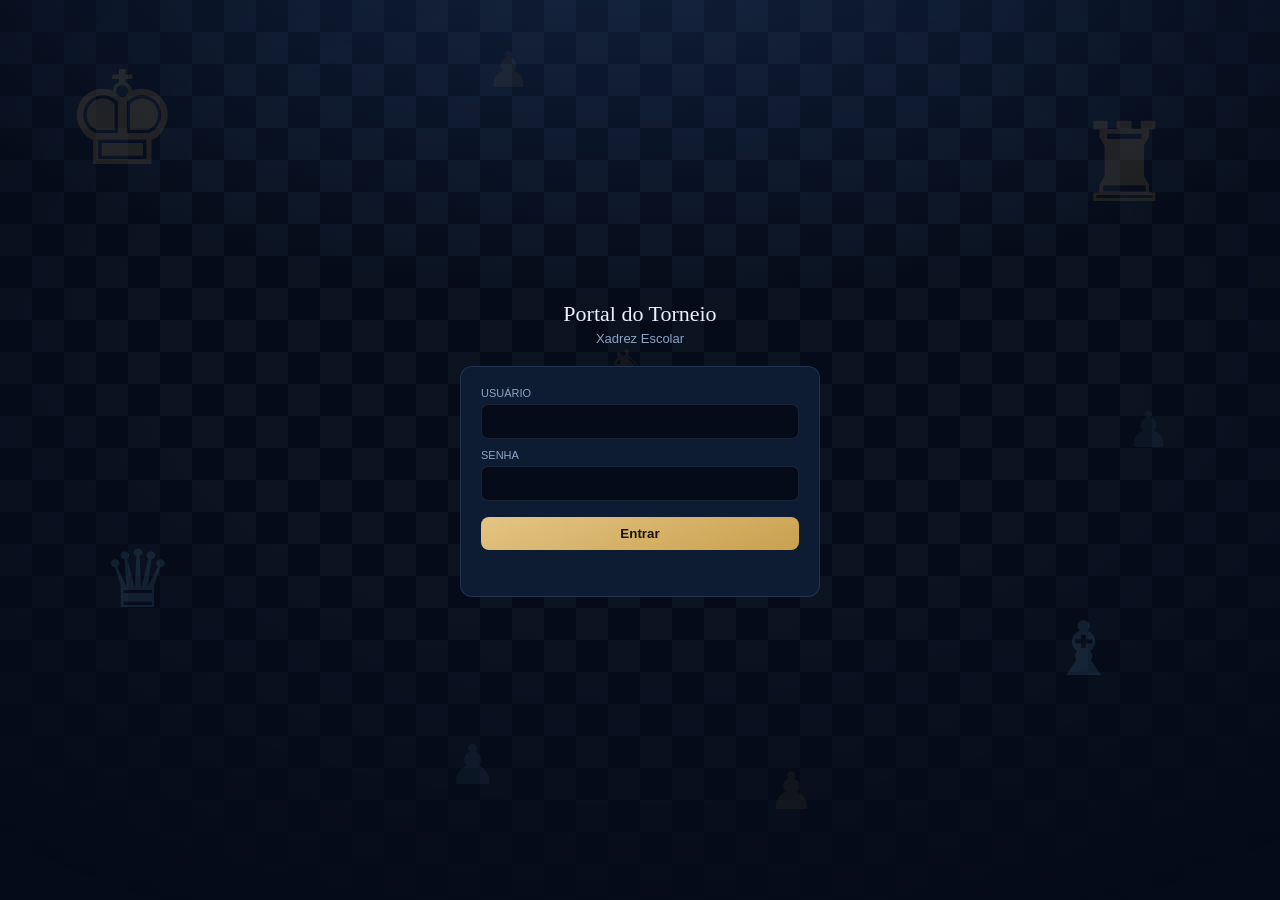
<file: templates/login.html>
<!DOCTYPE html>
<html lang="pt-BR">
<head>
<meta charset="UTF-8"><meta name="viewport" content="width=device-width, initial-scale=1.0">
<title>Login — Portal do Torneio</title>
<link rel="stylesheet" href="/static/style.css">
<style>
  body{
    display:flex; align-items:center; justify-content:center; min-height:100vh;
    overflow:hidden; position:relative;
  }
  /* tabuleiro translúcido de fundo, cobrindo a tela inteira */
  body::before{
    content:''; position:fixed; inset:0; z-index:0; pointer-events:none;
    background-image: repeating-conic-gradient(rgba(147,180,224,0.05) 0% 25%, transparent 0% 50%);
    background-size: 64px 64px;
    mask-image: radial-gradient(ellipse 95% 85% at 50% 35%, black 40%, transparent 88%);
    -webkit-mask-image: radial-gradient(ellipse 95% 85% at 50% 35%, black 40%, transparent 88%);
  }
  /* peças de xadrez flutuando suavemente pela tela */
  .floating-piece{
    position:fixed; z-index:0; pointer-events:none; color:rgba(201,160,78,0.13);
    font-size:90px; line-height:1; user-select:none;
    animation: drift 22s ease-in-out infinite;
  }
  .floating-piece.ice{ color:rgba(111,168,220,0.13); }
  .floating-piece.p1{ top:6%;  left:5%;  font-size:130px; animation-duration:27s; }
  .floating-piece.p2{ top:60%; left:8%;  font-size:80px;  animation-duration:19s; animation-delay:-4s; }
  .floating-piece.p3{ top:12%; left:84%; font-size:110px; animation-duration:24s; animation-delay:-9s; }
  .floating-piece.p4{ top:68%; left:82%; font-size:75px;  animation-duration:17s; animation-delay:-2s; }
  .floating-piece.p5{ top:38%; left:47%; font-size:58px;  animation-duration:21s; animation-delay:-12s; opacity:0.6; }
  .floating-piece.p6{ top:82%; left:35%; font-size:55px;  animation-duration:18s; animation-delay:-6s;  opacity:0.55; }
  .floating-piece.p7{ top:5%;  left:38%; font-size:50px;  animation-duration:23s; animation-delay:-15s; opacity:0.5; }
  .floating-piece.p8{ top:45%; left:88%; font-size:50px;  animation-duration:16s; animation-delay:-8s;  opacity:0.5; }
  .floating-piece.p9{ top:85%; left:60%; font-size:52px;  animation-duration:20s; animation-delay:-3s;  opacity:0.5; }
  @keyframes drift{
    0%   { transform: translate(0,0) rotate(0deg); }
    25%  { transform: translate(22px,-18px) rotate(4deg); }
    50%  { transform: translate(-14px,14px) rotate(-3deg); }
    75%  { transform: translate(18px,10px) rotate(2deg); }
    100% { transform: translate(0,0) rotate(0deg); }
  }
  .login-box{position:relative; z-index:2; width:100%; max-width:360px;}
  .login-box h1{text-align:center; margin-bottom:4px;}
  .login-box .sub{text-align:center; color:var(--text-muted); font-size:13px; margin-bottom:20px;}
  .error{color:var(--loss); font-size:13px; margin-top:8px; text-align:center; min-height:18px;}
  .panel{backdrop-filter: blur(6px);}
</style>
</head>
<body>
  <span class="floating-piece p1">♚</span>
  <span class="floating-piece ice p2">♛</span>
  <span class="floating-piece p3">♜</span>
  <span class="floating-piece ice p4">♝</span>
  <span class="floating-piece p5">♞</span>
  <span class="floating-piece ice p6">♟</span>
  <span class="floating-piece p7">♟</span>
  <span class="floating-piece ice p8">♟</span>
  <span class="floating-piece p9">♟</span>

  <div class="login-box">
    <h1>Portal do Torneio</h1>
    <div class="sub">Xadrez Escolar</div>
    <div class="panel">
      <label>Usuário</label>
      <input id="username" autocomplete="username">
      <div style="height:10px;"></div>
      <label>Senha</label>
      <input id="password" type="password" autocomplete="current-password">
      <div style="margin-top:16px;"><button class="btn" style="width:100%;" onclick="doLogin()">Entrar</button></div>
      <div class="error" id="err"></div>
    </div>
  </div>
<script>
document.getElementById('password').addEventListener('keydown', e=>{ if(e.key==='Enter') doLogin(); });
async function doLogin(){
  const username = document.getElementById('username').value;
  const password = document.getElementById('password').value;
  const errEl = document.getElementById('err');
  errEl.textContent = '';
  try{
    const res = await fetch('/api/login', {method:'POST', headers:{'Content-Type':'application/json'}, body: JSON.stringify({username,password})});
    const data = await res.json();
    if(!res.ok){ errEl.textContent = data.error || 'Erro ao entrar'; return; }
    window.location.href = '/';
  }catch(e){ errEl.textContent = 'Erro de conexão'; }
}
</script>
</body>
</html>
</file>
<file: static/style.css>
:root{
  --bg-0:#050b18; --panel:#0e1c33; --border:rgba(147,180,224,0.14);
  --border-strong:rgba(201,160,78,0.35); --text:#eaf1fb; --text-muted:#8fa3c4;
  --gold:#c9a04e; --gold-soft:#e4c584; --win:#4caf7d; --loss:#c2596b;
  --serif: Georgia, serif; --sans: -apple-system, Segoe UI, Roboto, sans-serif;
}
*{box-sizing:border-box;}
body{margin:0; background:radial-gradient(ellipse 120% 80% at 50% -10%, #10203c 0%, var(--bg-0) 55%); color:var(--text); font-family:var(--sans);}
.app{max-width:1100px; margin:0 auto; padding:24px 20px 60px;}
h1{font-family:var(--serif); font-weight:400; font-size:22px;}
h2{font-family:var(--serif); font-weight:400; font-size:18px; margin:0 0 8px;}
nav{display:flex; gap:6px; margin-bottom:20px; flex-wrap:wrap;}
nav button{background:transparent; border:1px solid var(--border); color:var(--text-muted); padding:8px 14px; border-radius:8px; cursor:pointer; font-family:var(--sans);}
nav button.active{color:var(--gold-soft); background:var(--panel); border-color:var(--border-strong);}
.panel{background:var(--panel); border:1px solid var(--border); border-radius:12px; padding:20px; margin-bottom:16px;}
.desc{color:var(--text-muted); font-size:13px; line-height:1.5;}
label{display:block; font-size:11px; text-transform:uppercase; color:var(--text-muted); margin-bottom:5px;}
input,select{width:100%; background:var(--bg-0); border:1px solid var(--border); color:var(--text); padding:9px 10px; border-radius:7px;}
.grid{display:grid; gap:12px;}
.cols-3{grid-template-columns:1fr 1fr 1fr;}
.cols-4{grid-template-columns:repeat(4,1fr);}
.btn{background:linear-gradient(160deg,var(--gold-soft),var(--gold)); color:#1a1204; border:none; font-weight:600; padding:9px 16px; border-radius:8px; cursor:pointer;}
.btn.secondary{background:transparent; border:1px solid var(--border-strong); color:var(--gold-soft);}
.btn.danger{background:transparent; border:1px solid var(--loss); color:var(--loss); padding:5px 10px; font-size:12px;}
table{width:100%; border-collapse:collapse; font-size:13.5px;}
th{text-align:left; font-size:11px; text-transform:uppercase; color:var(--text-muted); padding:8px; border-bottom:1px solid var(--border);}
td{padding:8px; border-bottom:1px solid rgba(255,255,255,0.05);}
.tag{padding:2px 8px; border-radius:20px; border:1px solid var(--border); font-size:11px;}
.empty{color:var(--text-muted); text-align:center; padding:16px; border:1px dashed var(--border); border-radius:8px;}
.match-row{display:grid; grid-template-columns:1fr 1fr 180px; gap:8px; padding:8px 0; border-bottom:1px solid rgba(255,255,255,0.05); align-items:center;}
.result-btns button{background:var(--bg-0); border:1px solid var(--border); color:var(--text-muted); padding:5px 9px; border-radius:6px; cursor:pointer;}
.result-btns button.sel{background:rgba(201,160,78,0.15); border-color:var(--gold); color:var(--gold-soft);}
.toast{position:fixed; bottom:20px; left:50%; transform:translateX(-50%); background:var(--panel); border:1px solid var(--border-strong); padding:10px 16px; border-radius:8px; opacity:0; transition:opacity .2s;}
.toast.show{opacity:1;}
</file>
